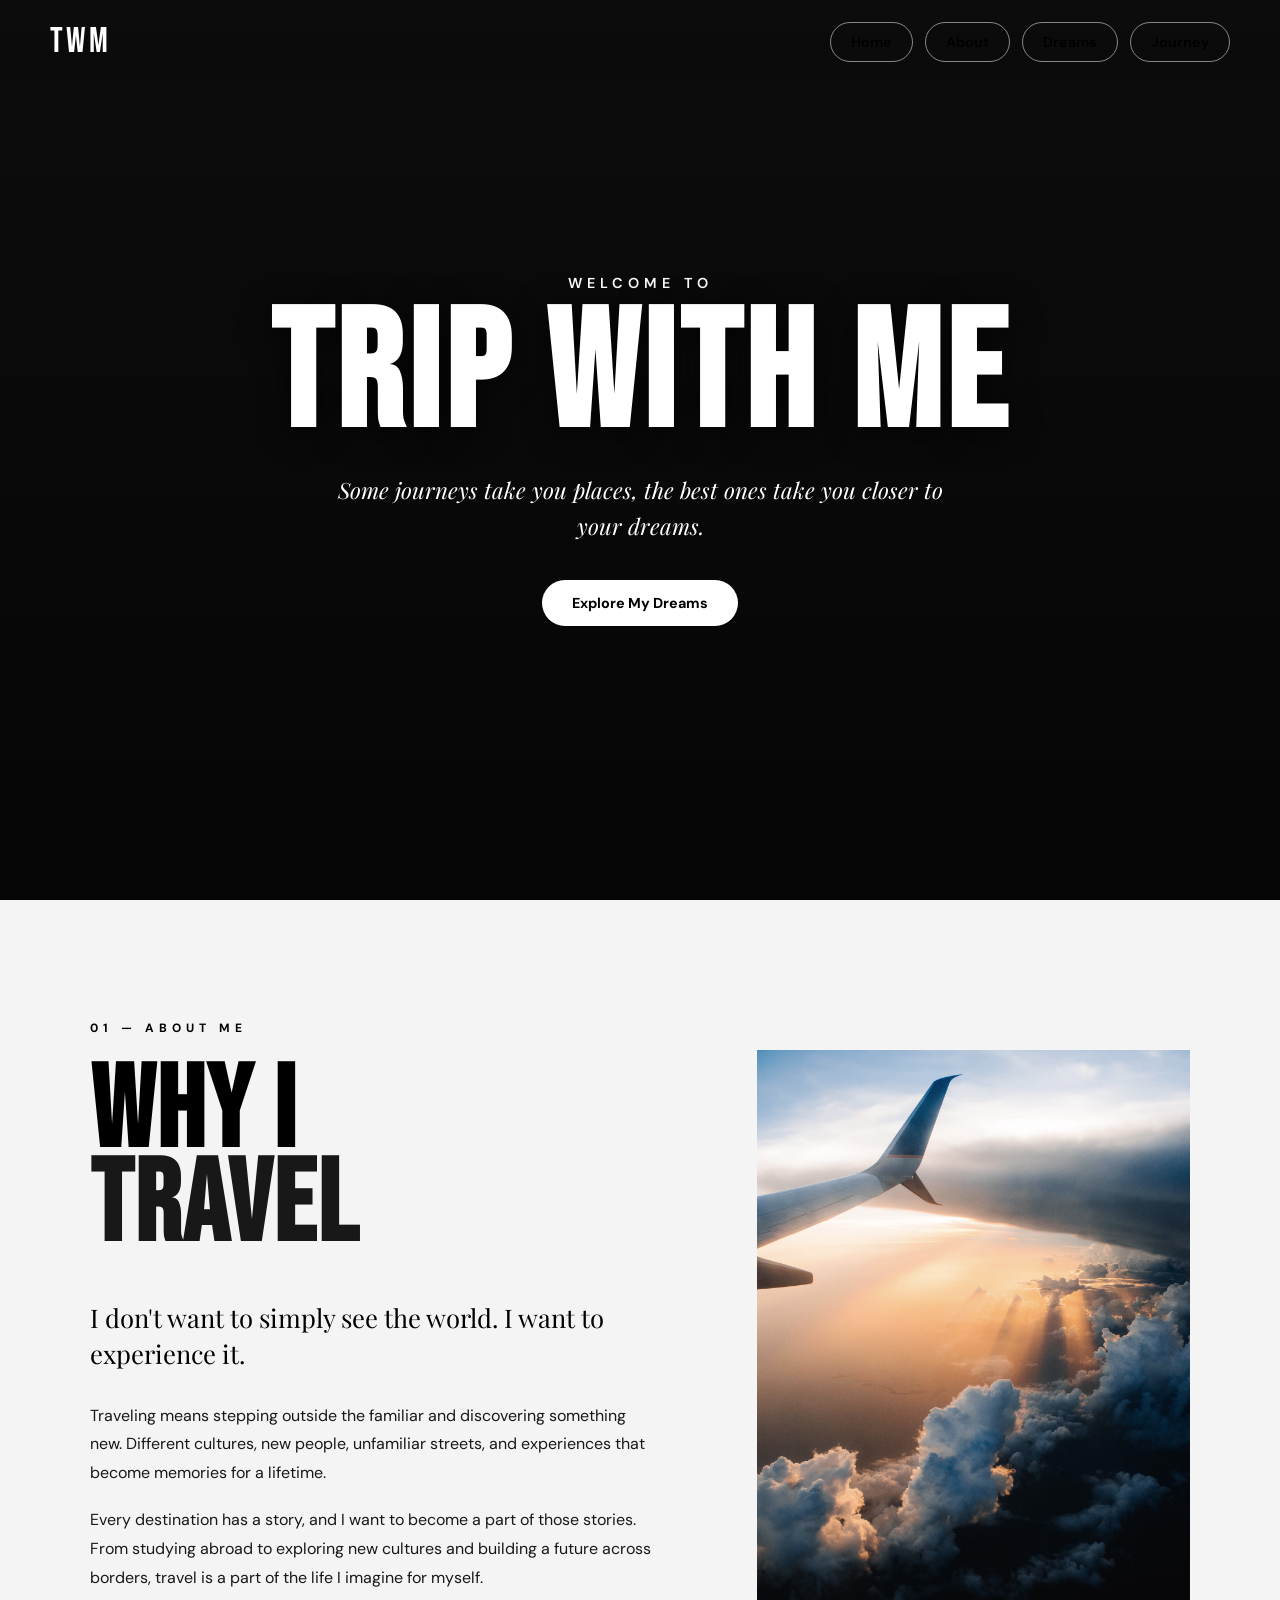
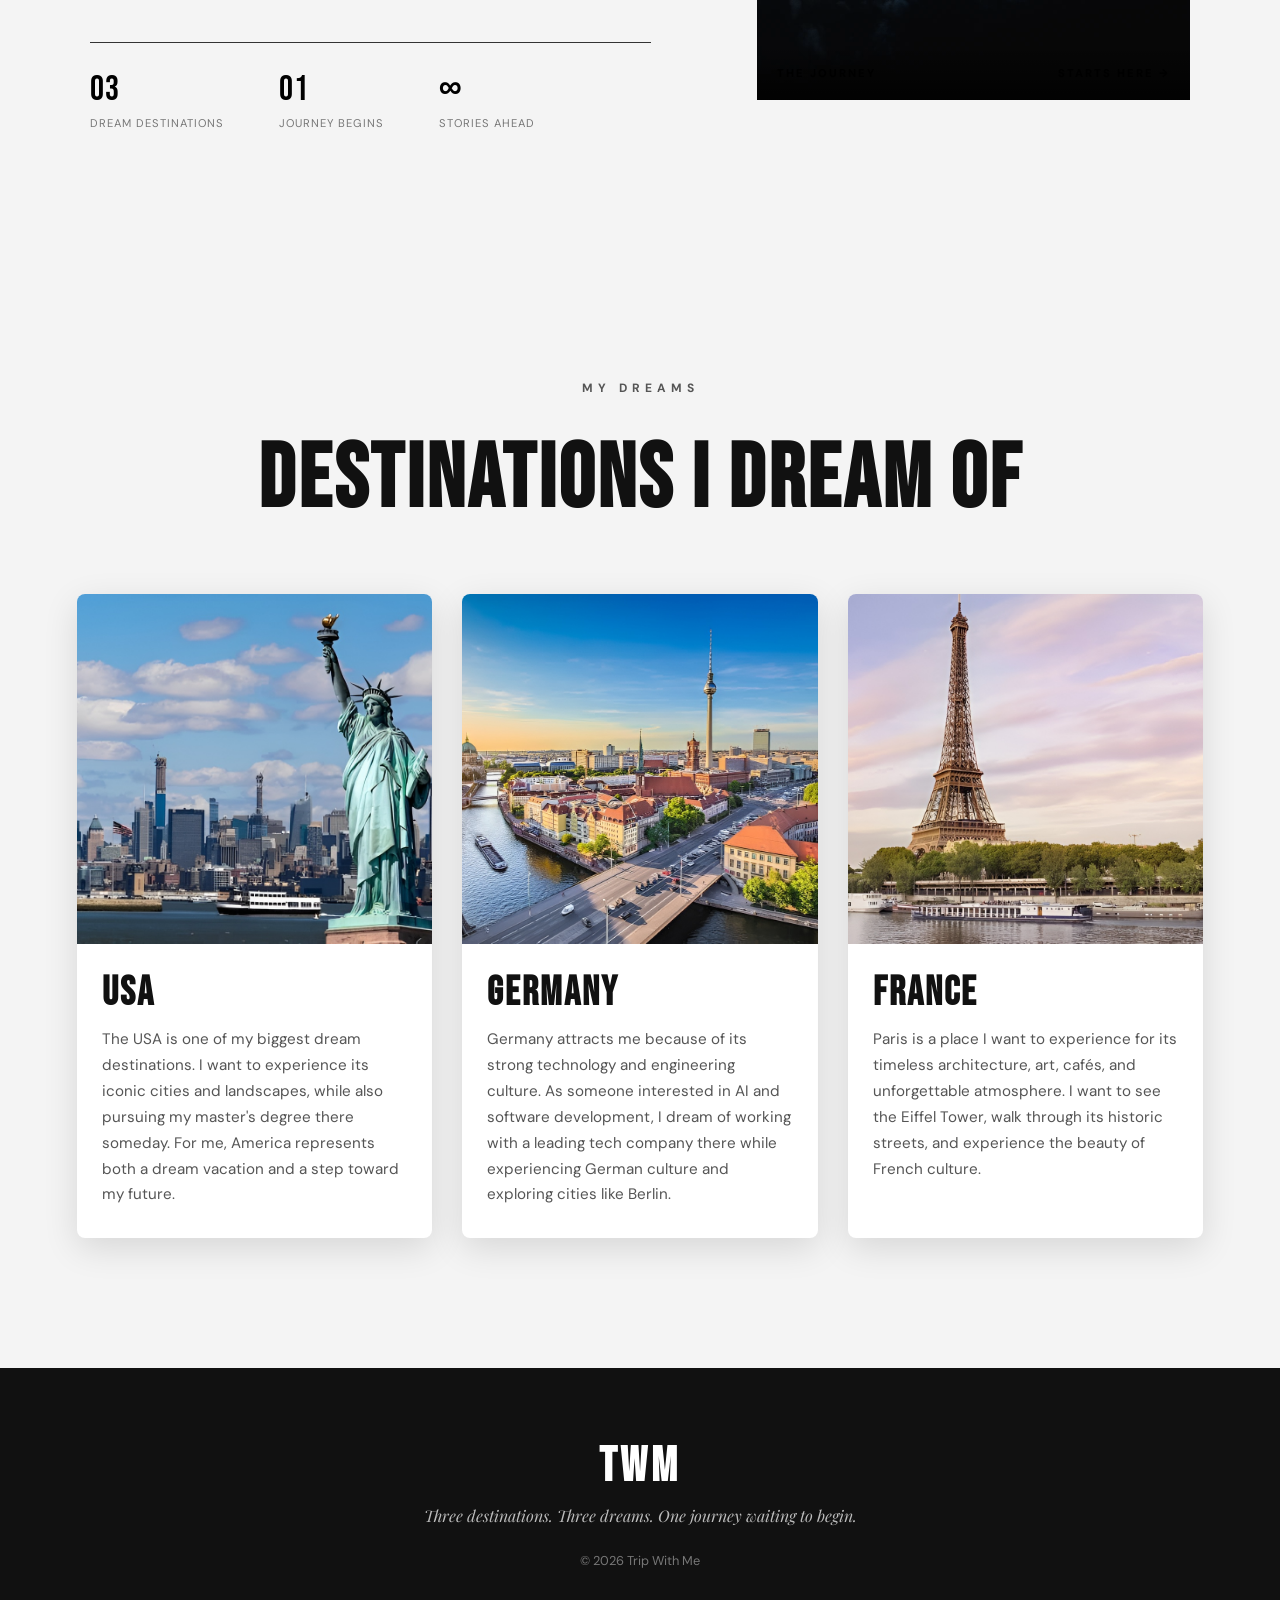
<file: index.html>
<!DOCTYPE html>
<html lang="en">

<head>

    <meta charset="UTF-8">
    <meta name="viewport" content="width=device-width, initial-scale=1.0">

    <title>TWM - Trip With Me</title>

    <link href="https://fonts.googleapis.com/css2?family=Bebas+Neue&family=DM+Sans:wght@400;500;600;700&family=Playfair+Display:ital,wght@0,400;0,500;0,600;1,400&display=swap" rel="stylesheet">

    <link rel="stylesheet" href="./style.css">

</head>


<body>

    <nav class="navbar">

        <a href="#home" class="logo">TWM</a>

        <div class="nav-links">

            <a href="#home">Home</a>

            <a href="#about">About</a>

            <a href="#dreams">Dreams</a>

            <a href="journey.html">Journey</a>

        </div>

    </nav>

    <section class="hero" id="home">

        <video class="hero-video" autoplay muted loop playsinline>

            <source src="./australia-4k-snapytapp-prob4_4bHx7fzR.mp4" type="video/mp4">

        </video>


        <div class="hero-overlay"></div>


        <div class="hero-content">

            <p class="small-title">
                WELCOME TO
            </p>

            <h1>
                TRIP WITH ME
            </h1>

            <p class="hero-text">
                Some journeys take you places,
                the best ones take you closer to your dreams.
            </p>

            <a href="#dreams" class="hero-btn">
                Explore My Dreams
            </a>

        </div>

    </section>

    <section class="about" id="about">


        <div class="about-left">

            <p class="section-label">
                01 — ABOUT ME
            </p>

            <h2>
                WHY I<br>
                <span>TRAVEL</span>
            </h2>

            <p class="about-intro">
                I don't want to simply see the world.
                I want to experience it.
            </p>

            <p class="about-text">
                Traveling means stepping outside the familiar
                and discovering something new. Different cultures,
                new people, unfamiliar streets, and experiences
                that become memories for a lifetime.
            </p>

            <p class="about-text">
                Every destination has a story, and I want to become
                a part of those stories. From studying abroad to
                exploring new cultures and building a future across
                borders, travel is a part of the life I imagine for myself.
            </p>


            <div class="about-bottom">

                <div>

                    <span>03</span>

                    <p>
                        Dream Destinations
                    </p>

                </div>


                <div>

                    <span>01</span>

                    <p>
                        Journey Begins
                    </p>

                </div>


                <div>

                    <span>∞</span>

                    <p>
                        Stories Ahead
                    </p>

                </div>

            </div>

        </div>


        <div class="about-right">

            <img
                src="images/image copy 2.png"
                alt="Airplane flying above the clouds"
            >


            <div class="image-caption">

                <span>
                    THE JOURNEY
                </span>

                <span>
                    STARTS HERE →
                </span>

            </div>

        </div>

    </section>

    <section class="dreams" id="dreams">


        <p class="section-label">
            MY DREAMS
        </p>


        <h2>
            DESTINATIONS I DREAM OF
        </h2>


        <div class="dream-container">

            <div class="dream-card">

                <img
                    src="images/image.png"
                    alt="USA"
                >


                <div class="dream-info">

                    <h3>
                        USA
                    </h3>

                    <p>
                        The USA is one of my biggest dream destinations.
                        I want to experience its iconic cities and landscapes,
                        while also pursuing my master's degree there someday.
                        For me, America represents both a dream vacation
                        and a step toward my future.
                    </p>

                </div>

            </div>

            <div class="dream-card">

                <img
                    src="images/Germany.jpg"
                    alt="Germany"
                >


                <div class="dream-info">

                    <h3>
                        GERMANY
                    </h3>

                    <p>
                        Germany attracts me because of its strong technology
                        and engineering culture. As someone interested in AI
                        and software development, I dream of working with a
                        leading tech company there while experiencing German
                        culture and exploring cities like Berlin.
                    </p>

                </div>

            </div>

            <div class="dream-card">

                <img
                    src="images/image copy.png"
                    alt="Paris, France"
                >


                <div class="dream-info">

                    <h3>
                        FRANCE
                    </h3>

                    <p>
                        Paris is a place I want to experience for its timeless
                        architecture, art, cafés, and unforgettable atmosphere.
                        I want to see the Eiffel Tower, walk through its historic
                        streets, and experience the beauty of French culture.
                    </p>

                </div>

            </div>


        </div>

    </section>

    <footer>

        <h2>
            TWM
        </h2>

        <p>
            Three destinations. Three dreams.
            One journey waiting to begin.
        </p>

        <span>
            © 2026 Trip With Me
        </span>

    </footer>


</body>
</html>
</file>
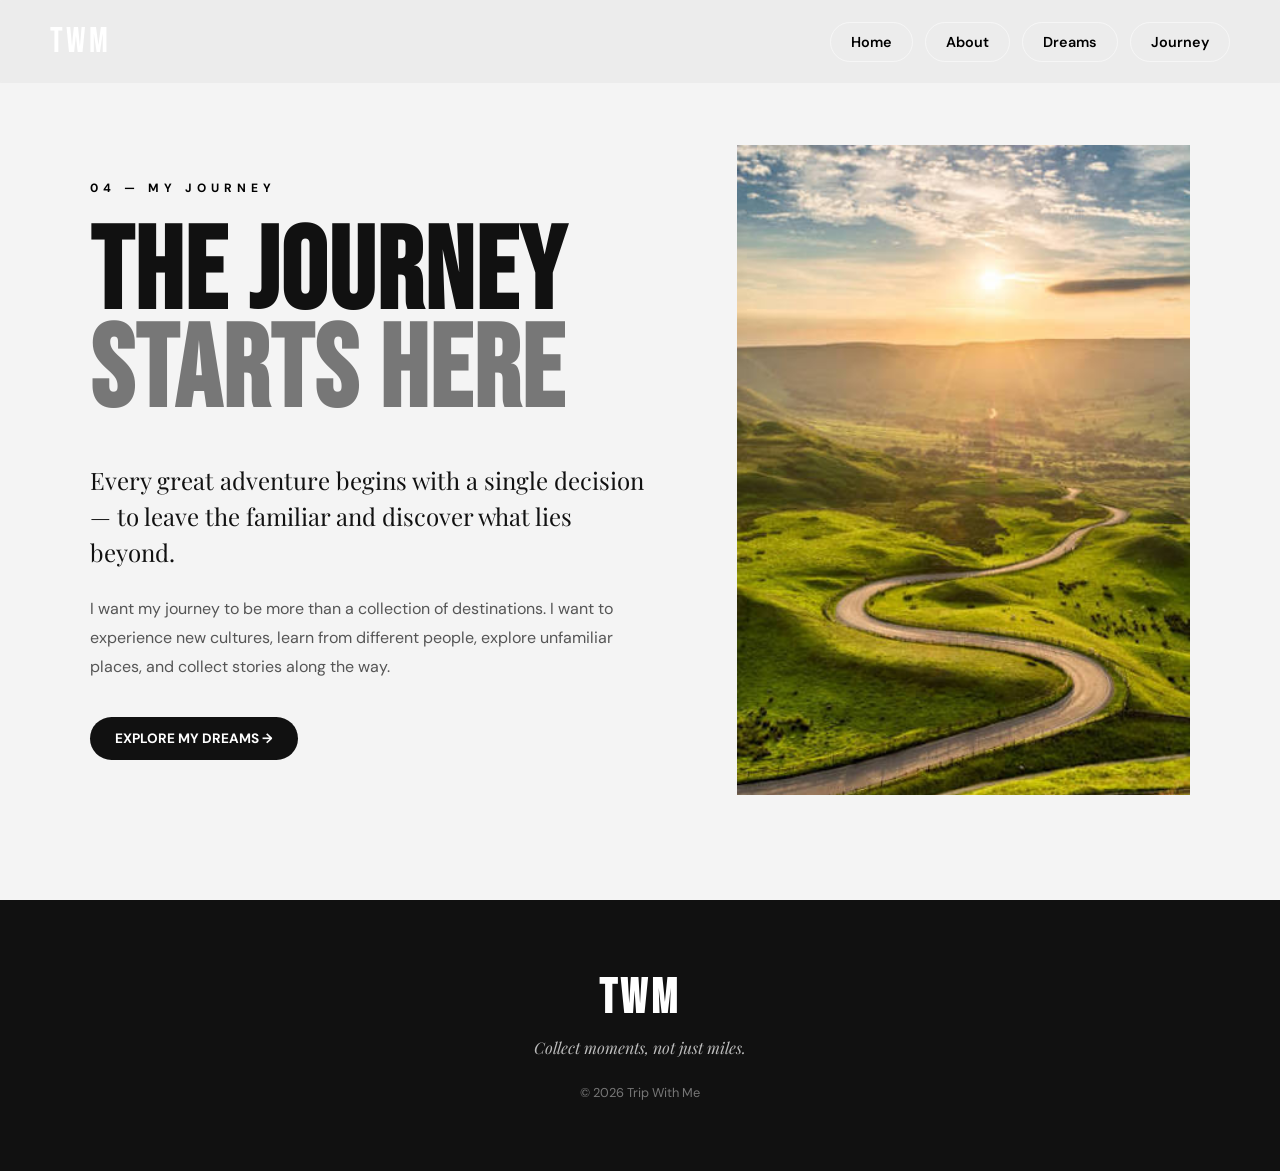
<file: journey.html>
<!DOCTYPE html>
<html lang="en">

<head>

    <meta charset="UTF-8">
    <meta name="viewport" content="width=device-width, initial-scale=1.0">

    <title>TWM - Journey</title>

    <link href="https://fonts.googleapis.com/css2?family=Bebas+Neue&family=DM+Sans:wght@400;500;600;700&family=Playfair+Display:ital,wght@0,400;0,500;1,400&display=swap" rel="stylesheet">

    <link rel="stylesheet" href="./style.css">

</head>


<body>

    <nav class="navbar">

        <a href="index.html" class="logo">
            TWM
        </a>

        <div class="nav-links">

            <a href="index.html">
                Home
            </a>

            <a href="index.html#about">
                About
            </a>

            <a href="index.html#dreams">
                Dreams
            </a>

            <a href="journey.html">
                Journey
            </a>

        </div>

    </nav>


    <section class="journey">


        <div class="journey-content">

            <p class="section-label">
                04 — MY JOURNEY
            </p>


            <h1>
                THE JOURNEY<br>
                <span>STARTS HERE</span>
            </h1>


            <p class="journey-intro">
                Every great adventure begins with a single decision —
                to leave the familiar and discover what lies beyond.
            </p>


            <p class="journey-text">
                I want my journey to be more than a collection of
                destinations. I want to experience new cultures,
                learn from different people, explore unfamiliar places,
                and collect stories along the way.
            </p>


            <a href="index.html#dreams" class="journey-btn">
                EXPLORE MY DREAMS →
            </a>

        </div>


        <div class="journey-image">


            <img
                src="images/trip journey.jpeg"
                alt="Travel journey"
            >

        </div>


    </section>


    <footer>

        <h2>
            TWM
        </h2>

        <p>
            Collect moments, not just miles.
        </p>

        <span>
            © 2026 Trip With Me
        </span>

    </footer>


</body>
</html>
</file>
<file: style.css>
* {
    box-sizing: border-box;
    margin: 0;
    padding: 0;
}

html {
    scroll-behavior: smooth;
}

body {
    width: 100%;
    min-height: 100vh;
    background: #111;
    color: white;
}

.navbar {
    position: fixed;
    top: 0;
    left: 0;
    width: 100%;
    padding: 20px 50px;
    display: flex;
    justify-content: space-between;
    align-items: center;
    z-index: 100;
    background: rgba(0, 0, 0, 0.03);
    backdrop-filter: blur(1px);
}


.logo {
    color: white;
    text-decoration: none;
    font-family: 'Bebas Neue', sans-serif;
    font-size: 2.2rem;
    letter-spacing: 3px;
}

.nav-links {
    display: flex;
    gap: 12px;
}

.nav-links a {
    color: black;
    text-decoration: none;
    font-family: 'DM Sans', sans-serif;
    font-size: 0.9rem;
    font-weight: 600;
    padding: 10px 20px;
    border: 1px solid rgba(255, 255, 255, 0.5);
    border-radius: 30px;
    transition: 0.3s ease;
}

.nav-links a:hover {
    background: black;
    color: white;
    transform: translateY(-2px);
}

.hero {
    position: relative;
    height: 100vh;
    min-height: 650px;
    overflow: hidden;
    display: flex;
    justify-content: center;
    align-items: center;
    text-align: center;
}

.hero-video {
    position: absolute;
    width: 100%;
    height: 100%;
    object-fit: cover;
    z-index: 0;
}

.hero-video-drive {
    top: 50%;
    left: 50%;
    width: max(100vw, 177.78vh);
    height: max(56.25vw, 100vh);
    transform: translate(-50%, -50%);
    border: 0;
    pointer-events: none;
}

.hero-overlay {
    position: absolute;
    width: 100%;
    height: 100%;
    background: linear-gradient(
        to bottom,
        rgba(0, 0, 0, 0.25),
        rgba(0, 0, 0, 0.7)
    );
    z-index: 1;
}

.hero-content {
    z-index: 2;
    max-width: 950px;
    padding: 20px;
}

.small-title {
    font-family: 'DM Sans', sans-serif;
    font-size: 0.9rem;
    font-weight: 600;
    letter-spacing: 5px;
    margin-bottom: 15px;
}

.hero h1 {
    font-family: 'Bebas Neue', sans-serif;
    font-size: clamp(5rem, 13vw, 11rem);
    line-height: 0.85;
    letter-spacing: 5px;
    margin-bottom: 25px;
    text-shadow: 0 5px 30px rgba(0, 0, 0, 0.7);
}

.hero-text {
    max-width: 650px;
    margin: 0 auto 35px;
    font-family: 'Playfair Display', serif;
    font-style: italic;
    font-size: clamp(1rem, 2vw, 1.4rem);
    line-height: 1.6;
}

.hero-btn {
    display: inline-block;
    padding: 14px 30px;
    color: black;
    background: white;
    text-decoration: none;
    font-family: 'DM Sans', sans-serif;
    font-size: 0.9rem;
    font-weight: 700;
    border-radius: 30px;
    transition: 0.3s ease;
}

.hero-btn:hover {
    transform: translateY(-4px);
    background: #eaeaea;
    box-shadow: 0 10px 30px rgba(0, 0, 0, 0.4);
}

.about {
    min-height: 100vh;
    background: #f4f4f4;
    color: black;
    padding: 120px 7%;
    display: grid;
    grid-template-columns: 1fr 0.8fr;
    gap: 90px;
    align-items: center;
}

.about-left {
    max-width: 700px;
}

.section-label {
    font-family: 'DM Sans', sans-serif;
    font-size: 0.75rem;
    font-weight: 700;
    letter-spacing: 5px;
    color: black;
    margin-bottom: 30px;
}

.about h2 {
    font-family: 'Bebas Neue', sans-serif;
    font-size: clamp(5rem, 9vw, 9rem);
    line-height: 0.82;
    letter-spacing: 2px;
    margin-bottom: 45px;
}

.about h2 span {
    color: #191818;
}

.about-intro {
    font-family: 'Playfair Display', serif;
    font-size: clamp(1.3rem, 2vw, 1.8rem);
    line-height: 1.4;
    max-width: 600px;
    margin-bottom: 30px;
}

.about-text {
    font-family: 'DM Sans', sans-serif;
    font-size: 1rem;
    line-height: 1.8;
    color: #191818;
    max-width: 650px;
    margin-bottom: 18px;
}

.about-bottom {
    display: flex;
    gap: 55px;
    margin-top: 50px;
    padding-top: 25px;
    border-top: 1px solid #333;
}

.about-bottom div {
    display: flex;
    flex-direction: column;
    gap: 5px;
}

.about-bottom span {
    font-family: 'Bebas Neue', sans-serif;
    font-size: 2.2rem;
    letter-spacing: 1px;
}


.about-bottom p {
    font-family: 'DM Sans', sans-serif;
    font-size: 0.7rem;
    text-transform: uppercase;
    letter-spacing: 1px;
    color: #777;
}

.about-right {
    position: relative;
    max-width: 520px;
    justify-self: end;
}

.about-right img {
    width: 100%;
    height: 650px;
    object-fit: cover;
    display: block;
    filter: grayscale(15%);
    transition: transform 0.5s ease;
}

.about-right:hover img {
    transform: scale(1.02);
}

.image-caption {
    position: absolute;
    bottom: 0;
    left: 0;
    width: 100%;
    padding: 20px;
    display: flex;
    justify-content: space-between;
    font-family: 'DM Sans', sans-serif;
    font-size: 0.7rem;
    font-weight: 700;
    letter-spacing: 2px;
    background: linear-gradient(
        transparent,
        rgba(0, 0, 0, 0.8)
    );
}

.dreams {
    min-height: 100vh;
    padding: 130px 6%;
    background: #f4f4f4;
    color: #111;
    text-align: center;
}

.dreams .section-label {
    color: #555;
}


.dreams > h2 {
    font-family: 'Bebas Neue', sans-serif;
    font-size: clamp(3.5rem, 7vw, 6rem);
    letter-spacing: 3px;
    margin-bottom: 60px;
}

.dream-container {
    max-width: 1300px;
    margin: auto;
    display: flex;
    gap: 30px;
}

.dream-card {
    width: 33.33%;
    background: white;
    text-align: left;
    overflow: hidden;
    border-radius: 8px;
    box-shadow: 0 10px 35px rgba(0, 0, 0, 0.12);
    transition: 0.35s ease;
}

.dream-card:hover {
    transform: translateY(-10px);
    box-shadow: 0 20px 45px rgba(0, 0, 0, 0.2);
}

.dream-card img {
    width: 100%;
    height: 350px;
    object-fit: cover;
    display: block;
    transition: 0.4s ease;
}


.dream-card:hover img {
    transform: scale(1.04);
}


.dream-info {
    padding: 25px 25px 30px;
}


.dream-info h3 {
    font-family: 'Bebas Neue', sans-serif;
    font-size: 2.5rem;
    letter-spacing: 2px;
    margin-bottom: 10px;
}


.dream-info p {
    font-family: 'DM Sans', sans-serif;
    font-size: 0.95rem;
    line-height: 1.7;
    color: #555;
}

footer {
    padding: 70px 20px;
    text-align: center;
    background: #111;
    color: white;
}

footer h2 {
    font-family: 'Bebas Neue', sans-serif;
    font-size: 3rem;
    letter-spacing: 4px;
    margin-bottom: 10px;
}

footer p {
    font-family: 'Playfair Display', serif;
    font-style: italic;
    color: #bbb;
    margin-bottom: 25px;
}

footer span {
    font-family: 'DM Sans', sans-serif;
    font-size: 0.8rem;
    color: #777;
}

.journey {
    min-height: 100vh;

    padding: 140px 7% 100px;

    background: #f4f4f4;
    color: #111;

    display: grid;

    grid-template-columns: 1fr 0.8fr;

    gap: 80px;

    align-items: center;
}


.journey-content {
    max-width: 700px;
}


.journey h1 {
    font-family: 'Bebas Neue', sans-serif;

    font-size: clamp(5rem, 9vw, 9rem);

    line-height: 0.85;

    letter-spacing: 2px;

    margin-bottom: 40px;
}


.journey h1 span {
    color: #777;
}


.journey-intro {
    font-family: 'Playfair Display', serif;

    font-size: 1.5rem;

    line-height: 1.5;

    margin-bottom: 25px;
}


.journey-text {
    font-family: 'DM Sans', sans-serif;

    font-size: 1rem;

    line-height: 1.8;

    color: #555;

    max-width: 600px;

    margin-bottom: 35px;
}


.journey-btn {
    display: inline-block;

    padding: 13px 25px;

    background: #111;

    color: white;

    text-decoration: none;

    font-family: 'DM Sans', sans-serif;

    font-size: 0.85rem;

    font-weight: 700;

    border-radius: 30px;

    transition: 0.3s ease;
}


.journey-btn:hover {
    background: #333;

    transform: translateY(-3px);
}


.journey-image {
    width: 100%;

    max-width: 520px;

    justify-self: end;
}


.journey-image img {
    width: 100%;
    height: 650px;
    object-fit: cover;
    display: block;
}
</file>
